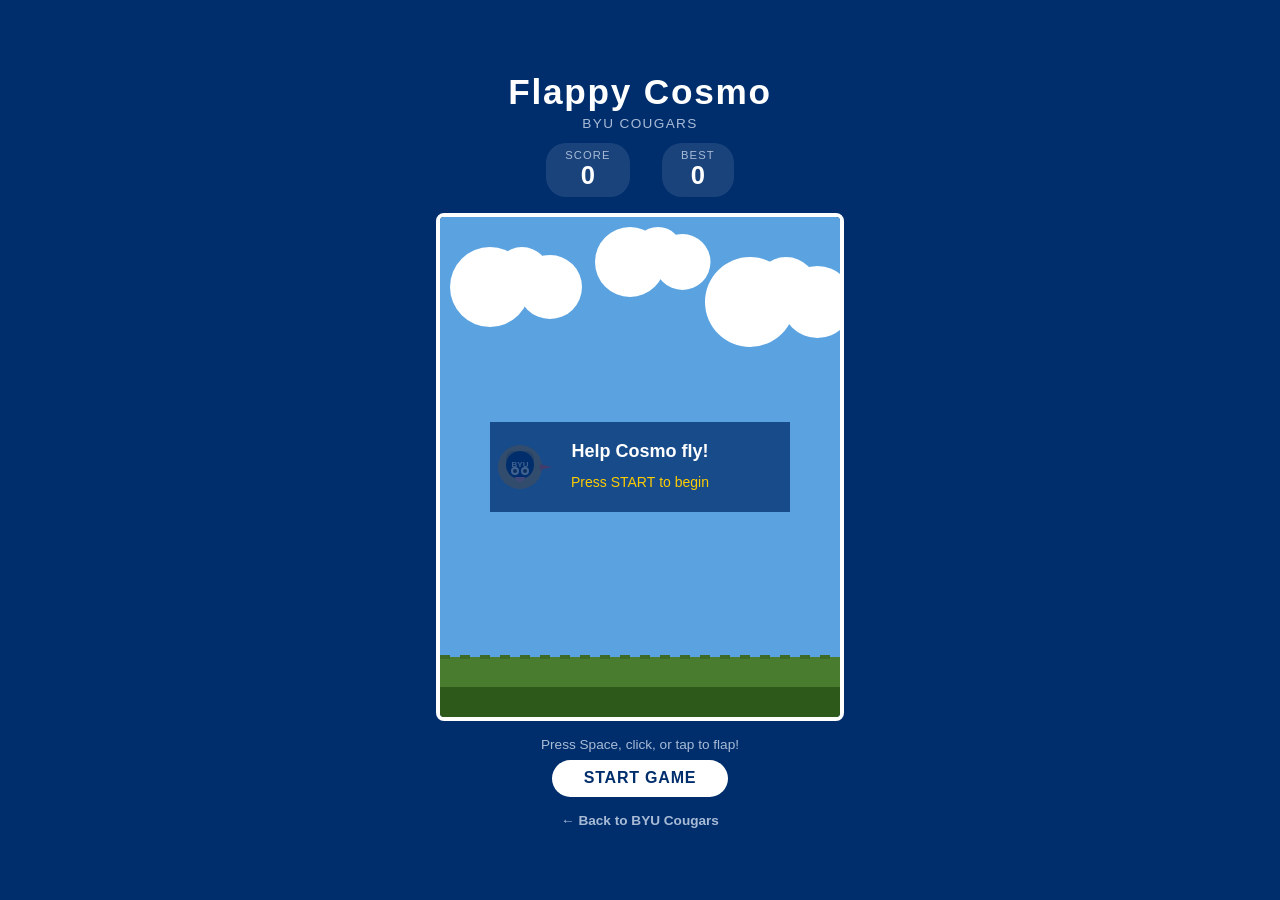
<file: app.html>
<!DOCTYPE html>
<html lang="en">
<head>
  <meta charset="UTF-8" />
  <meta name="viewport" content="width=device-width, initial-scale=1.0" />
  <title>Flappy Cosmo</title>
  <style>
    * { box-sizing: border-box; margin: 0; padding: 0; }

    body {
      background: #002e6d;
      display: flex;
      flex-direction: column;
      align-items: center;
      justify-content: center;
      min-height: 100vh;
      font-family: 'Arial Rounded MT Bold', Arial, sans-serif;
    }

    h1 {
      font-size: 2.2rem;
      color: #ffffff;
      margin-bottom: 0.25rem;
      letter-spacing: 0.05em;
    }

    .subtitle {
      font-size: 0.85rem;
      color: #a8bbd6;
      margin-bottom: 0.75rem;
      letter-spacing: 0.1em;
      text-transform: uppercase;
    }

    .scoreboard {
      display: flex;
      gap: 2rem;
      margin-bottom: 1rem;
    }

    .score-box {
      text-align: center;
      background: rgba(255,255,255,0.1);
      padding: 0.4rem 1.2rem;
      border-radius: 20px;
    }

    .score-box p {
      font-size: 0.7rem;
      color: #a8bbd6;
      text-transform: uppercase;
      letter-spacing: 0.1em;
    }

    .score-box span {
      font-size: 1.6rem;
      font-weight: bold;
      color: #ffffff;
    }

    canvas {
      border: 4px solid #ffffff;
      border-radius: 8px;
      cursor: pointer;
      display: block;
    }

    .controls {
      margin-top: 1rem;
      text-align: center;
    }

    .controls p {
      font-size: 0.85rem;
      color: #a8bbd6;
      margin-bottom: 0.5rem;
    }

    button {
      background: #ffffff;
      color: #002e6d;
      border: none;
      padding: 0.6rem 2rem;
      font-size: 1rem;
      font-weight: bold;
      border-radius: 20px;
      cursor: pointer;
      letter-spacing: 0.05em;
    }

    button:hover { background: #e0e8f5; }

    .back-link {
      margin-top: 1rem;
      font-size: 0.85rem;
    }

    .back-link a {
      color: #a8bbd6;
      text-decoration: none;
      font-weight: bold;
    }

    .back-link a:hover { text-decoration: underline; }
  </style>
</head>
<body>

  <h1>Flappy Cosmo</h1>
  <p class="subtitle">BYU Cougars</p>

  <div class="scoreboard">
    <div class="score-box">
      <p>Score</p>
      <span id="score">0</span>
    </div>
    <div class="score-box">
      <p>Best</p>
      <span id="best">0</span>
    </div>
  </div>

  <canvas id="gameCanvas" width="400" height="500"></canvas>

  <div class="controls">
    <p>Press Space, click, or tap to flap!</p>
    <button onclick="startGame()">START GAME</button>
  </div>

  <div class="back-link">
    <a href="FromScratch.html">&larr; Back to BYU Cougars</a>
  </div>

  <script>
    const canvas = document.getElementById('gameCanvas');
    const ctx = canvas.getContext('2d');

    const W = canvas.width;
    const H = canvas.height;
    const GRAVITY = 0.25;
    const FLAP = -7;
    const PIPE_W = 60;
    const PIPE_GAP = 180;
    const PIPE_SPEED = 2;
    const BIRD_R = 22;

    let bird, pipes, score, best, gameState, animId, countdown, countdownTimer;
    best = 0;

    function initGame() {
      bird = { x: 80, y: H / 2, vy: 0 };
      pipes = [];
      score = 0;
      gameState = 'waiting';
      updateScore();
      draw();
    }

    function startGame() {
      if (animId) cancelAnimationFrame(animId);
      if (countdownTimer) clearInterval(countdownTimer);
      bird = { x: 80, y: H / 2, vy: -4 };
      pipes = [];
      score = 0;
      gameState = 'countdown';
      countdown = 3;
      updateScore();
      draw();

      countdownTimer = setInterval(() => {
        countdown--;
        if (countdown <= 0) {
          clearInterval(countdownTimer);
          gameState = 'playing';
          loop();
        }
        draw();
      }, 1000);
    }

    function flap() {
      if (gameState === 'playing') {
        bird.vy = FLAP;
      } else if (gameState === 'dead') {
        startGame();
      }
    }

    function spawnPipe() {
      const minY = 80;
      const maxY = H - 100 - PIPE_GAP;
      const topH = Math.floor(Math.random() * (maxY - minY + 1)) + minY;
      pipes.push({ x: W, topH, scored: false });
    }

    function update() {
      bird.vy += GRAVITY;
      bird.y += bird.vy;

      if (pipes.length === 0 || pipes[pipes.length - 1].x < W - 240) {
        spawnPipe();
      }

      for (let i = pipes.length - 1; i >= 0; i--) {
        pipes[i].x -= PIPE_SPEED;

        if (pipes[i].x + PIPE_W < 0) {
          pipes.splice(i, 1);
          continue;
        }

        if (!pipes[i].scored && pipes[i].x + PIPE_W < bird.x) {
          pipes[i].scored = true;
          score++;
          updateScore();
        }

        const birdLeft = bird.x - BIRD_R + 6;
        const birdRight = bird.x + BIRD_R - 6;
        const birdTop = bird.y - BIRD_R + 6;
        const birdBottom = bird.y + BIRD_R - 6;

        if (birdRight > pipes[i].x && birdLeft < pipes[i].x + PIPE_W) {
          if (birdTop < pipes[i].topH || birdBottom > pipes[i].topH + PIPE_GAP) {
            die();
            return;
          }
        }
      }

      if (bird.y + BIRD_R > H - 40 || bird.y - BIRD_R < 0) {
        die();
      }
    }

    function die() {
      gameState = 'dead';
      if (score > best) best = score;
      document.getElementById('best').textContent = best;
      draw();
    }

    function drawBackground() {
      ctx.fillStyle = '#5ba3e0';
      ctx.fillRect(0, 0, W, H - 60);

      ctx.fillStyle = '#ffffff';
      drawCloud(50, 70, 40);
      drawCloud(190, 45, 35);
      drawCloud(310, 85, 45);
    }

    function drawCloud(x, y, r) {
      ctx.beginPath();
      ctx.arc(x, y, r, 0, Math.PI * 2);
      ctx.arc(x + r * 0.8, y - r * 0.3, r * 0.7, 0, Math.PI * 2);
      ctx.arc(x + r * 1.5, y, r * 0.8, 0, Math.PI * 2);
      ctx.fill();
    }

    function drawGround() {
      ctx.fillStyle = '#4a7c2f';
      ctx.fillRect(0, H - 60, W, 30);
      ctx.fillStyle = '#2d5a1a';
      ctx.fillRect(0, H - 30, W, 30);

      ctx.fillStyle = '#3d6b27';
      for (let x = 0; x < W; x += 20) {
        ctx.fillRect(x, H - 62, 10, 4);
      }
    }

    function drawPipes() {
      pipes.forEach(p => {
        ctx.fillStyle = '#001a3f';
        ctx.fillRect(p.x, 0, PIPE_W, p.topH);
        ctx.fillRect(p.x, p.topH + PIPE_GAP, PIPE_W, H - p.topH - PIPE_GAP);

        ctx.fillStyle = '#002e6d';
        ctx.fillRect(p.x - 6, p.topH - 22, PIPE_W + 12, 22);
        ctx.fillRect(p.x - 6, p.topH + PIPE_GAP, PIPE_W + 12, 22);

        ctx.fillStyle = 'rgba(255,255,255,0.08)';
        ctx.fillRect(p.x + 8, 0, 10, p.topH);
        ctx.fillRect(p.x + 8, p.topH + PIPE_GAP, 10, H);
      });
    }

    function drawCosmo() {
      const x = bird.x;
      const y = bird.y;
      const angle = Math.min(Math.max(bird.vy * 0.07, -0.5), 1.0);

      ctx.save();
      ctx.translate(x, y);
      ctx.rotate(angle);

      ctx.fillStyle = '#c8a96e';
      ctx.beginPath();
      ctx.arc(0, 0, BIRD_R, 0, Math.PI * 2);
      ctx.fill();

      ctx.fillStyle = '#a0855a';
      ctx.beginPath();
      ctx.arc(-6, -8, 8, 0, Math.PI * 2);
      ctx.fill();
      ctx.beginPath();
      ctx.arc(6, -8, 8, 0, Math.PI * 2);
      ctx.fill();

      ctx.fillStyle = '#c8a96e';
      ctx.beginPath();
      ctx.arc(-6, -9, 5, 0, Math.PI * 2);
      ctx.fill();
      ctx.beginPath();
      ctx.arc(6, -9, 5, 0, Math.PI * 2);
      ctx.fill();

      ctx.fillStyle = '#002e6d';
      ctx.beginPath();
      ctx.arc(0, -2, 14, 0, Math.PI * 2);
      ctx.fill();

      ctx.fillStyle = '#ffffff';
      ctx.font = 'bold 8px Arial';
      ctx.textAlign = 'center';
      ctx.textBaseline = 'middle';
      ctx.fillText('BYU', 0, -2);

      ctx.fillStyle = '#ffffff';
      ctx.beginPath();
      ctx.arc(-5, 4, 4, 0, Math.PI * 2);
      ctx.fill();
      ctx.beginPath();
      ctx.arc(5, 4, 4, 0, Math.PI * 2);
      ctx.fill();

      ctx.fillStyle = '#333';
      ctx.beginPath();
      ctx.arc(-5, 4, 2, 0, Math.PI * 2);
      ctx.fill();
      ctx.beginPath();
      ctx.arc(5, 4, 2, 0, Math.PI * 2);
      ctx.fill();

      ctx.fillStyle = '#ff9999';
      ctx.beginPath();
      ctx.arc(0, 10, 5, 0, Math.PI);
      ctx.fill();

      ctx.fillStyle = '#ff6666';
      ctx.beginPath();
      ctx.moveTo(BIRD_R - 2, -3);
      ctx.lineTo(BIRD_R + 10, 0);
      ctx.lineTo(BIRD_R - 2, 3);
      ctx.closePath();
      ctx.fill();

      ctx.restore();
    }

    function drawGameOver() {
      ctx.fillStyle = 'rgba(0,0,0,0.55)';
      ctx.fillRect(0, 0, W, H);

      ctx.fillStyle = '#ffffff';
      ctx.font = 'bold 38px Arial';
      ctx.textAlign = 'center';
      ctx.fillText('GAME OVER', W / 2, H / 2 - 60);

      ctx.fillStyle = '#ffcc00';
      ctx.font = 'bold 16px Arial';
      ctx.fillText('FINAL SCORE', W / 2, H / 2 - 20);

      ctx.fillStyle = '#ffffff';
      ctx.font = 'bold 48px Arial';
      ctx.fillText(score, W / 2, H / 2 + 30);

      ctx.font = '16px Arial';
      ctx.fillStyle = '#a8bbd6';
      ctx.fillText('Best: ' + best, W / 2, H / 2 + 60);

      ctx.fillStyle = '#ffcc00';
      ctx.font = 'bold 15px Arial';
      ctx.fillText('Click or Space to retry', W / 2, H / 2 + 100);
    }

    function drawCountdown() {
      ctx.fillStyle = 'rgba(0,46,109,0.6)';
      ctx.fillRect(W / 2 - 60, H / 2 - 60, 120, 110);

      ctx.fillStyle = '#ffffff';
      ctx.font = 'bold 70px Arial';
      ctx.textAlign = 'center';
      ctx.fillText(countdown, W / 2, H / 2 + 20);

      ctx.font = 'bold 14px Arial';
      ctx.fillStyle = '#ffcc00';
      ctx.fillText('GET READY!', W / 2, H / 2 - 30);
    }

    function drawStart() {
      ctx.fillStyle = 'rgba(0,46,109,0.75)';
      ctx.fillRect(W / 2 - 150, H / 2 - 45, 300, 90);
      ctx.fillStyle = '#ffffff';
      ctx.font = 'bold 18px Arial';
      ctx.textAlign = 'center';
      ctx.fillText('Help Cosmo fly!', W / 2, H / 2 - 10);
      ctx.fillStyle = '#ffcc00';
      ctx.font = '14px Arial';
      ctx.fillText('Press START to begin', W / 2, H / 2 + 20);
    }

    function draw() {
      ctx.clearRect(0, 0, W, H);
      drawBackground();
      drawPipes();
      drawGround();
      drawCosmo();

      if (gameState === 'dead') drawGameOver();
      if (gameState === 'waiting') drawStart();
      if (gameState === 'countdown') drawCountdown();
    }

    function updateScore() {
      document.getElementById('score').textContent = score;
      document.getElementById('best').textContent = best;
    }

    function loop() {
      if (gameState !== 'playing') return;
      update();
      draw();
      animId = requestAnimationFrame(loop);
    }

    document.addEventListener('keydown', e => {
      if (e.code === 'Space') { e.preventDefault(); flap(); }
    });
    canvas.addEventListener('click', flap);
    canvas.addEventListener('touchstart', e => { e.preventDefault(); flap(); });

    initGame();
  </script>

</body>
</html>
</file>
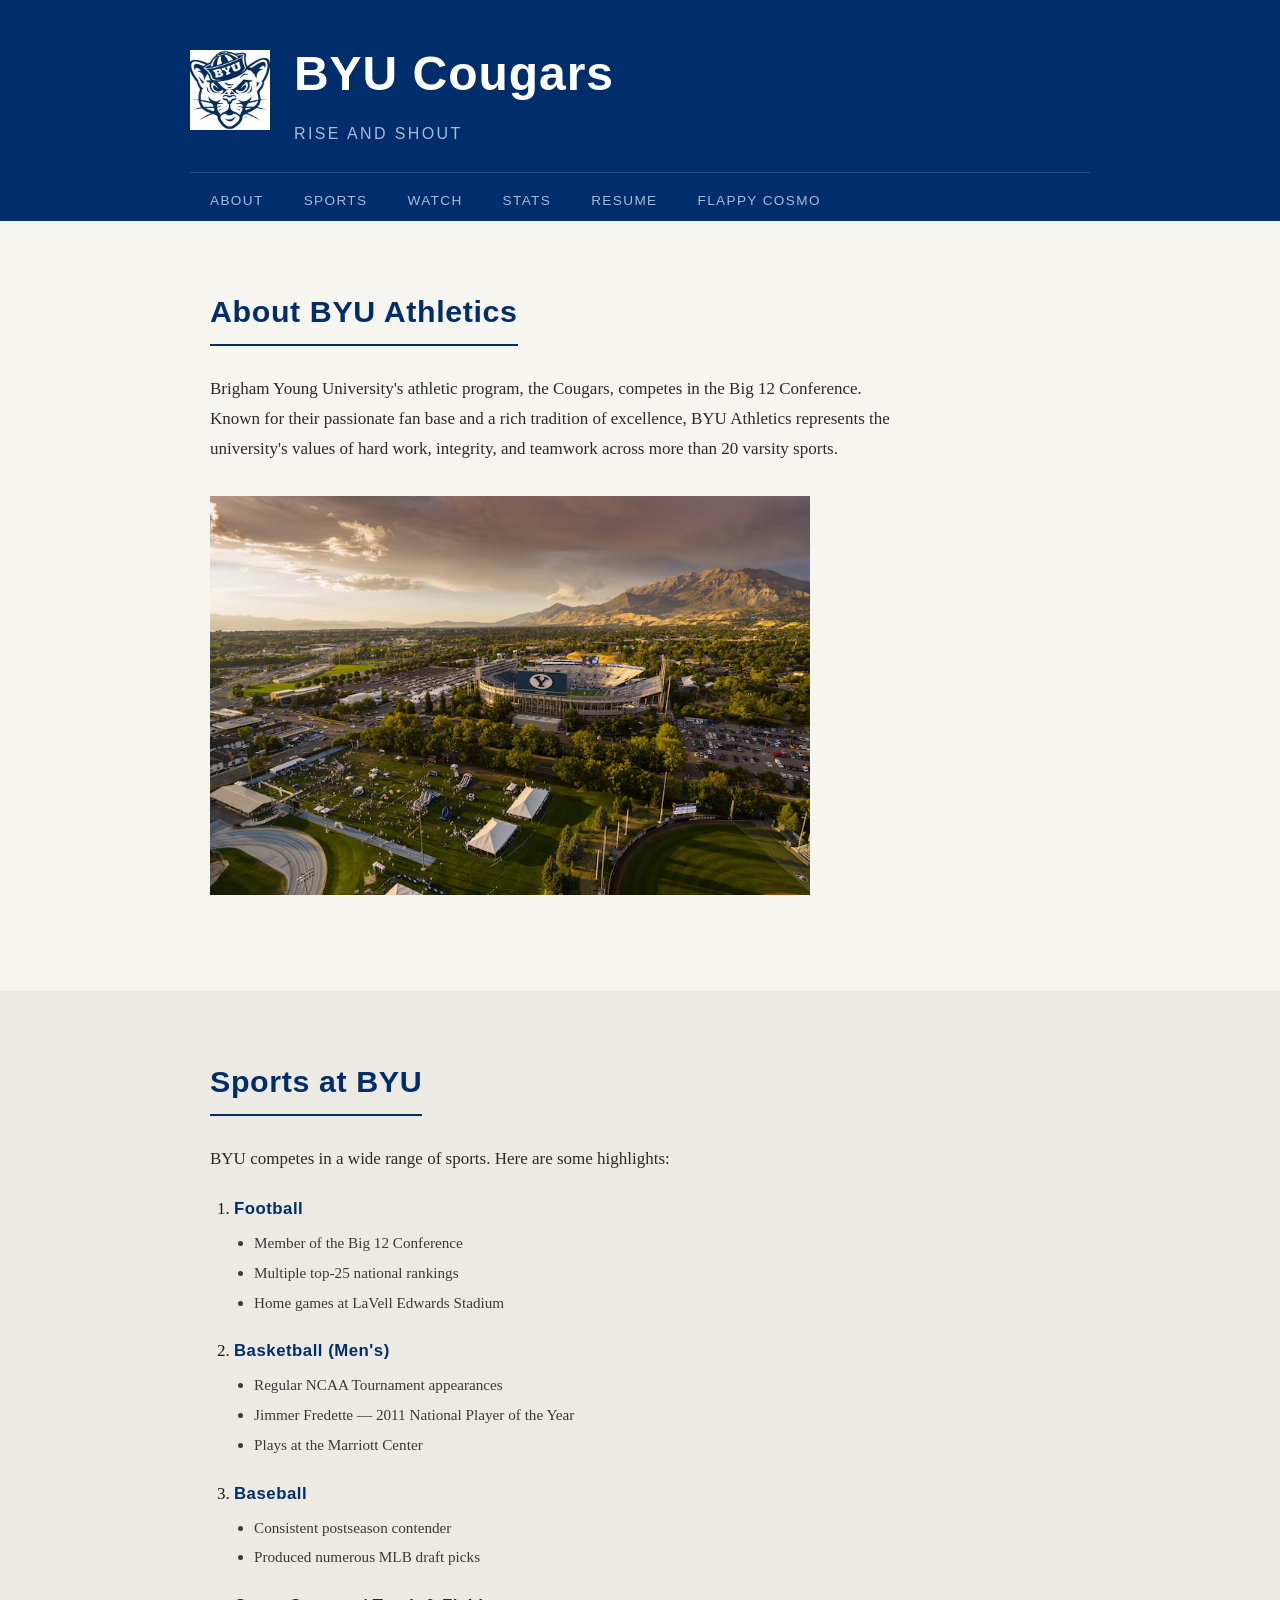
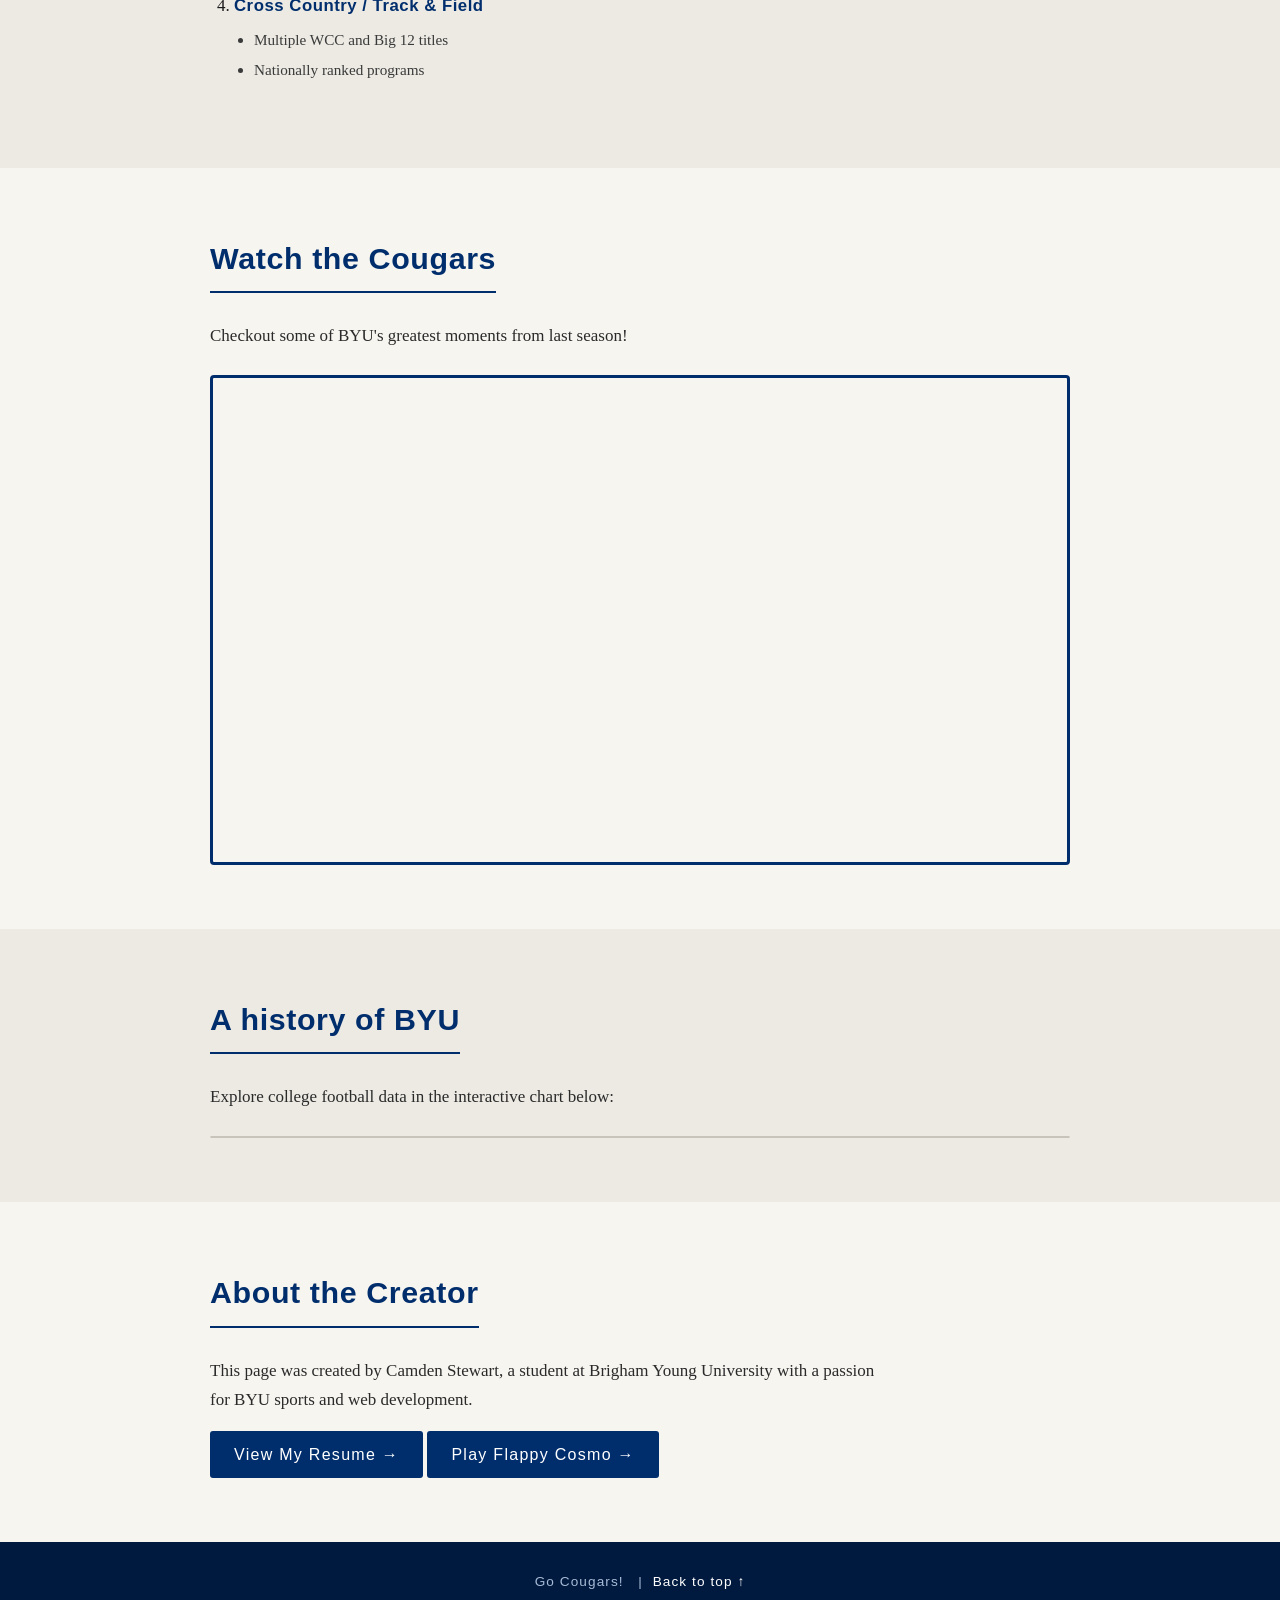
<file: FromScratch.html>
<!DOCTYPE html>
<html lang="en">
<head>
  <meta charset="UTF-8" />
  <meta name="viewport" content="width=device-width, initial-scale=1.0" />
  <title>BYU Cougars</title>
  <link rel="stylesheet" href="css/FromScratch.css" />
  <link href="assets/img/PZQVGFGNFZHFZAKVOUTRPCQ2NM.jpg.avif" rel="stylesheet" />
</head>
<body>

  <!-- HEADER -->
  <header class="site-header">
    <div class="header-inner">
      <img src="assets/img/logo" alt="BYU Logo" class="byu-logo" />
      <div class="header-text">
        <h1>BYU Cougars</h1>
        <p class="tagline">Rise and Shout</p>
      </div>
    </div>
    <nav class="site-nav">
      <a href="#about">About</a>
      <a href="#sports">Sports</a>
      <a href="#video">Watch</a>
      <a href="#stats">Stats</a>
      <a href="index.html">Resume</a>
        <a href="app.html">Flappy Cosmo</a>
    </nav>
  </header>

  <!-- ABOUT SECTION -->
  <section id="about" class="section">
    <div class="container">
      <h2>About BYU Athletics</h2>
      <p>
        Brigham Young University's athletic program, the Cougars, competes in the
        Big 12 Conference. Known for their passionate fan base and a rich tradition
        of excellence, BYU Athletics represents the university's values of hard
        work, integrity, and teamwork across more than 20 varsity sports.
      </p>
      <img
        src="assets/img/PZQVGFGNFZHFZAKVOUTRPCQ2NM.jpg.avif"
        alt="BYU Cougars Logo"
        class="section-img"
      />
    </div>
  </section>

  <!-- SPORTS SECTION (nested list) -->
  <section id="sports" class="section section-alt">
    <div class="container">
      <h2>Sports at BYU</h2>
      <p>BYU competes in a wide range of sports. Here are some highlights:</p>
      <ol class="sports-list">
        <li>
          <strong>Football</strong>
          <ul>
            <li>Member of the Big 12 Conference</li>
            <li>Multiple top-25 national rankings</li>
            <li>Home games at LaVell Edwards Stadium</li>
          </ul>
        </li>
        <li>
          <strong>Basketball (Men's)</strong>
          <ul>
            <li>Regular NCAA Tournament appearances</li>
            <li>Jimmer Fredette — 2011 National Player of the Year</li>
            <li>Plays at the Marriott Center</li>
          </ul>
        </li>
        <li>
          <strong>Baseball</strong>
          <ul>
            <li>Consistent postseason contender</li>
            <li>Produced numerous MLB draft picks</li>
          </ul>
        </li>
        <li>
          <strong>Cross Country / Track & Field</strong>
          <ul>
            <li>Multiple WCC and Big 12 titles</li>
            <li>Nationally ranked programs</li>
          </ul>
        </li>
      </ol>
    </div>
  </section>

  <!-- VIDEO SECTION -->
  <section id="video" class="section">
    <div class="container">
      <h2>Watch the Cougars</h2>
      <p>Checkout some of BYU's greatest moments from last season!</p>
      <div class="video-wrapper">
       <iframe width="560" height="315" src="https://www.youtube.com/embed/2MyubjnPNsU?si=WP8-7D4XK1nS1H5M" title="YouTube video player" frameborder="0" allow="accelerometer; autoplay; clipboard-write; encrypted-media; gyroscope; picture-in-picture; web-share" referrerpolicy="strict-origin-when-cross-origin" allowfullscreen></iframe>
      </div>
    </div>
  </section>

  <!-- TABLEAU SECTION -->
  <section id="stats" class="section section-alt">
    <div class="container">
      <h2>A history of BYU</h2>
      <p>Explore college football data in the interactive chart below:</p>
      <div class="tableau-wrapper">
  <div class='tableauPlaceholder' id='viz1776447166980' style='position: relative'><noscript><a href='#'><img alt='BYU Football ' src='https://public.tableau.com/static/images/AH/AHistoryofBYUFootball/BYUFootball/1_rss.png' style='border: none' /></a></noscript><object class='tableauViz'  style='display:none;'><param name='host_url' value='https%3A%2F%2Fpublic.tableau.com%2F' /> <param name='embed_code_version' value='3' /> <param name='site_root' value='' /><param name='name' value='AHistoryofBYUFootball/BYUFootball' /><param name='tabs' value='no' /><param name='toolbar' value='yes' /><param name='static_image' value='https://public.tableau.com/static/images/AH/AHistoryofBYUFootball/BYUFootball/1.png' /> <param name='animate_transition' value='yes' /><param name='display_static_image' value='yes' /><param name='display_spinner' value='yes' /><param name='display_overlay' value='yes' /><param name='display_count' value='yes' /><param name='language' value='en-US' /></object></div>
  <script type='text/javascript'>
    var divElement = document.getElementById('viz1776447166980');
    var vizElement = divElement.getElementsByTagName('object')[0];
    vizElement.style.width='800px';
    vizElement.style.height='1027px';
    var scriptElement = document.createElement('script');
    scriptElement.src = 'https://public.tableau.com/javascripts/api/viz_v1.js';
    vizElement.parentNode.insertBefore(scriptElement, vizElement);
  </script>
</div>
    </div>
  </section>
<!-- ABOUT THE CREATOR -->
<section id="creator" class="section">
  <div class="container">
    <h2>About the Creator</h2>
    <p>
      This page was created by Camden Stewart, a student at Brigham Young University
      with a passion for BYU sports and web development.
    </p>
    <a href="index.html" class="creator-link">View My Resume &rarr;</a>
    <a href="app.html" class="creator-link">Play Flappy Cosmo &rarr;</a>
  </div>
</section>
</section>
  <!-- FOOTER -->
  <footer class="site-footer">
    <p>Go Cougars! &nbsp; |&nbsp; <a href="#about">Back to top &uarr;</a></p>
  </footer>

</body>
</html>
</file>
<file: css/FromScratch.css>
/* ===========================
   BYU Cougars — FromScratch.css
   =========================== */

* , *::before, *::after {
  box-sizing: border-box;
  margin: 0;
  padding: 0;
}

body {
  font-family: 'Source Serif 4', Georgia, serif;
  font-size: 17px;
  line-height: 1.75;
  color: #1a1a1a;
  background-color: #f7f5f0;
}

a {
  color: #002e6d;
  text-decoration: none;
}

a:hover {
  text-decoration: underline;
}

.site-header {
  background-color: #002e6d;
  color: #ffffff;
  padding: 2rem 2rem 0;
}

.header-inner {
  display: flex;
  align-items: center;
  gap: 1.5rem;
  max-width: 900px;
  margin: 0 auto;
}

.byu-logo {
  width: 80px;
  height: auto;
}

.header-text h1 {
  font-family: 'Oswald', sans-serif;
  font-size: 3rem;
  font-weight: 700;
  letter-spacing: 0.02em;
  color: #ffffff;
}

.tagline {
  font-family: 'Oswald', sans-serif;
  font-size: 1rem;
  font-weight: 400;
  letter-spacing: 0.15em;
  text-transform: uppercase;
  color: #a8bbd6;
  margin-top: 0.25rem;
}

.site-nav {
  display: flex;
  gap: 0;
  max-width: 900px;
  margin: 1.5rem auto 0;
  border-top: 1px solid rgba(255,255,255,0.15);
  padding-top: 0.5rem;
}

.site-nav a {
  font-family: 'Oswald', sans-serif;
  font-size: 0.85rem;
  letter-spacing: 0.1em;
  text-transform: uppercase;
  color: #a8bbd6;
  padding: 0.5rem 1.25rem;
  transition: color 0.2s;
}

.site-nav a:hover {
  color: #ffffff;
  text-decoration: none;
}

.section {
  padding: 4rem 2rem;
}

.section-alt {
  background-color: #eceae3;
}

.container {
  max-width: 860px;
  margin: 0 auto;
}

.section h2 {
  font-family: 'Oswald', sans-serif;
  font-size: 1.9rem;
  font-weight: 600;
  color: #002e6d;
  letter-spacing: 0.02em;
  margin-bottom: 1rem;
  border-bottom: 2px solid #002e6d;
  padding-bottom: 0.4rem;
  display: inline-block;
}

.section p {
  margin-top: 0.75rem;
  max-width: 680px;
  color: #2a2a2a;
}

.section-img {
  display: block;
  margin: 2rem 0;  /* change "auto" to "0" */
  max-width: 600px;
  height: auto;

}

.sports-list {
  margin-top: 1.25rem;
  padding-left: 1.5rem;
  color: #1a1a1a;
}

.sports-list > li {
  margin-bottom: 1.25rem;
}

.sports-list > li strong {
  font-family: 'Oswald', sans-serif;
  font-size: 1.05rem;
  letter-spacing: 0.03em;
  color: #002e6d;
}

.sports-list ul {
  margin-top: 0.4rem;
  padding-left: 1.25rem;
  list-style-type: disc;
}

.sports-list ul li {
  font-size: 0.95rem;
  color: #3a3a3a;
  margin-bottom: 0.2rem;
}

.video-wrapper {
  margin-top: 1.5rem;
  position: relative;
  padding-bottom: 56.25%;
  height: 0;
  overflow: hidden;
  border: 3px solid #002e6d;
  border-radius: 4px;
}

.video-wrapper iframe {
  position: absolute;
  top: 0;
  left: 0;
  width: 100%;
  height: 100%;
}

.tableau-wrapper {
  margin-top: 1.5rem;
  border: 1px solid #c8c4bb;
  border-radius: 4px;
  overflow: hidden;
  background: #fff;
}

.tableau-note {
  font-size: 0.85rem;
  color: #666;
  margin-top: 0.75rem;
}

.site-footer {
  background-color: #001a3f;
  color: #a8bbd6;
  text-align: center;
  padding: 1.75rem 1rem;
  font-family: 'Oswald', sans-serif;
  font-size: 0.85rem;
  letter-spacing: 0.08em;
}

.site-footer a {
  color: #ffffff;
}

.site-footer a:hover {
  color: #a8bbd6;
}

.creator-link {
  display: inline-block;
  margin-top: 1rem;
  font-family: 'Oswald', sans-serif;
  font-size: 1rem;
  letter-spacing: 0.08em;
  color: #ffffff;
  background-color: #002e6d;
  padding: 0.6rem 1.5rem;
  border-radius: 3px;
  text-decoration: none;
}

.creator-link:hover {
  background-color: #001a3f;
  text-decoration: none;
}
</file>
